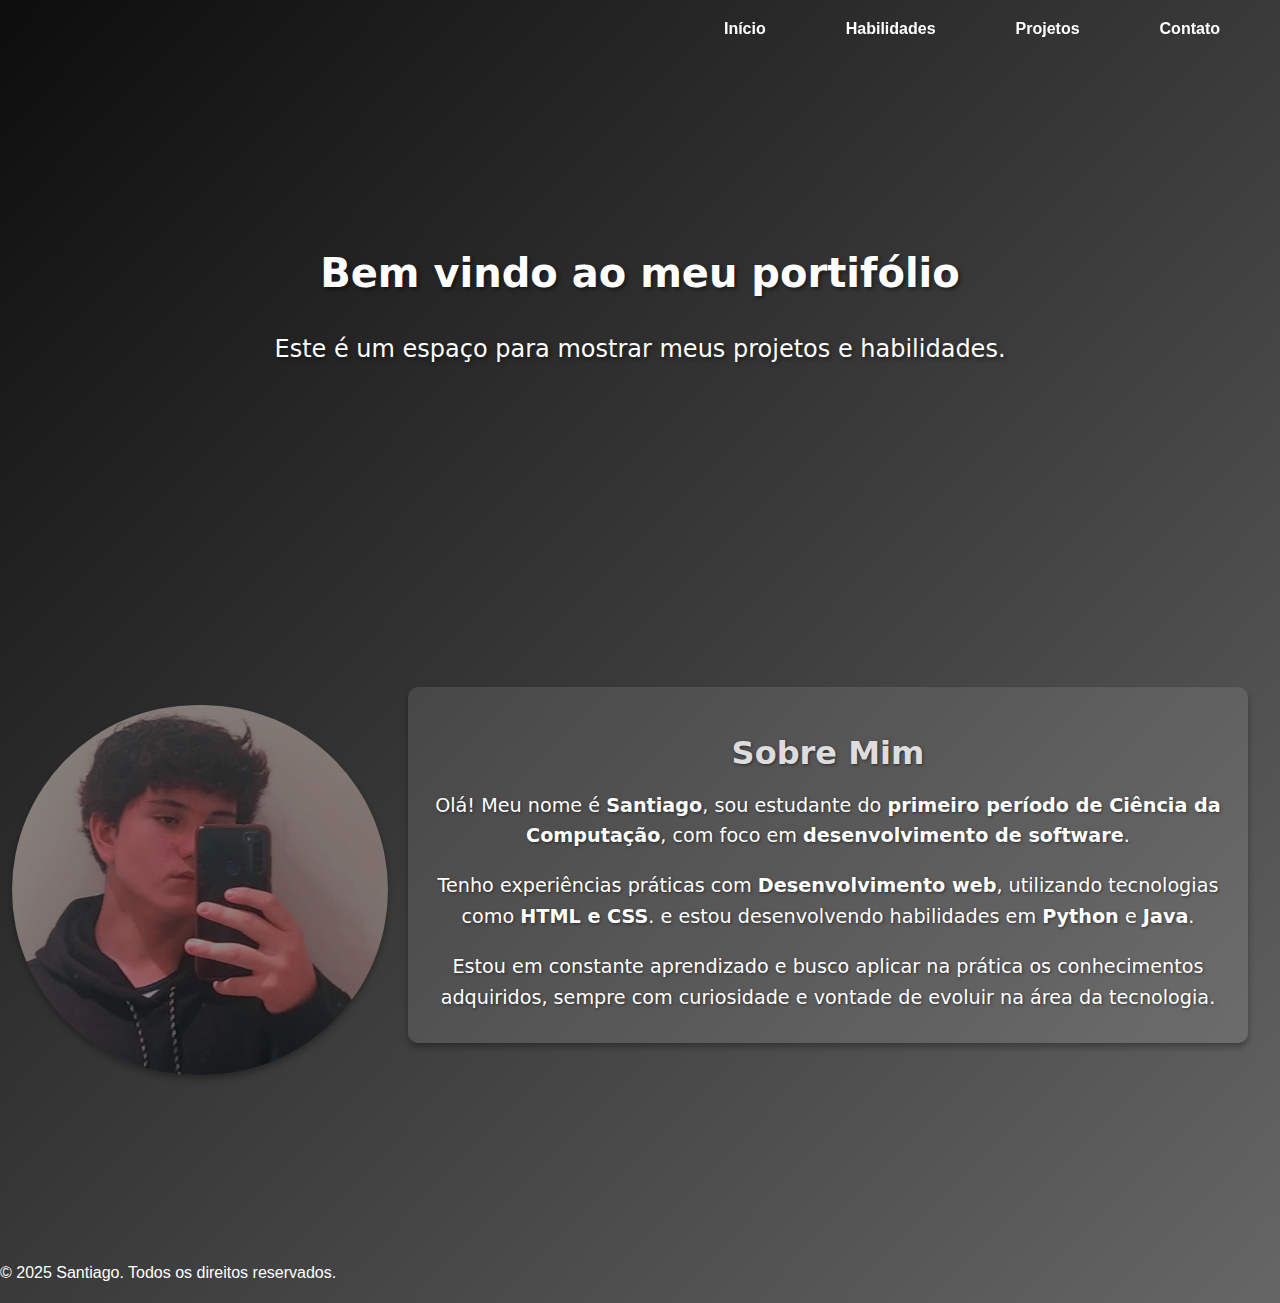
<file: index.html>
<!DOCTYPE html>
<html lang="en">
<head>
    <meta charset="UTF-8">
    <meta name="viewport" content="width=device-width, initial-scale=1.0">
    <title>Poftifólio</title>
    <link rel="stylesheet" href="./pages/inicial/paginaInicial.css">
</head>
<body>
    <header>
        <nav>
            <ul>
                <li><a href="./index.html">Início</a></li>
                <li><a href="./pages/habilidades/habilidades.html">Habilidades</a></li>
                <li><a href="./pages/projetos/projetos.html">Projetos</a></li>
                <li><a href="./pages/contato/contato.html">Contato</a></li>
            </ul>
        </nav>
    </header>
    <h1 class="titulo-principal">Bem vindo ao meu portifólio</h1>
    <div class="sub-titulo">
        <p>Este é um espaço para mostrar meus projetos e habilidades.</p>
    </div>
    <div class="container-sobre-mim">
        <img src="./assets/img-minha-foto.jpeg" alt="Minha Foto" class="minha-foto">
        <div class="sobre-mim">
            <section id="sobre">
                <h2>Sobre Mim</h2>
                <p>Olá! Meu nome é <strong>Santiago</strong>, sou estudante do <strong>primeiro período de Ciência da Computação</strong>, com foco em <strong>desenvolvimento de software</strong>.</p>
                <p>Tenho experiências práticas com <strong>Desenvolvimento web</strong>, utilizando tecnologias como <strong>HTML e CSS</strong>. e estou desenvolvendo habilidades em <strong>Python</strong> e <strong>Java</strong>.</p>
                <p>Estou em constante aprendizado e busco aplicar na prática os conhecimentos adquiridos, sempre com curiosidade e vontade de evoluir na área da tecnologia.</p>
            </section>
        </div>
    </div>
    <footer>
        <p>&copy; 2025 Santiago. Todos os direitos reservados.</p>
    </footer>
</body>
</html>
</file>
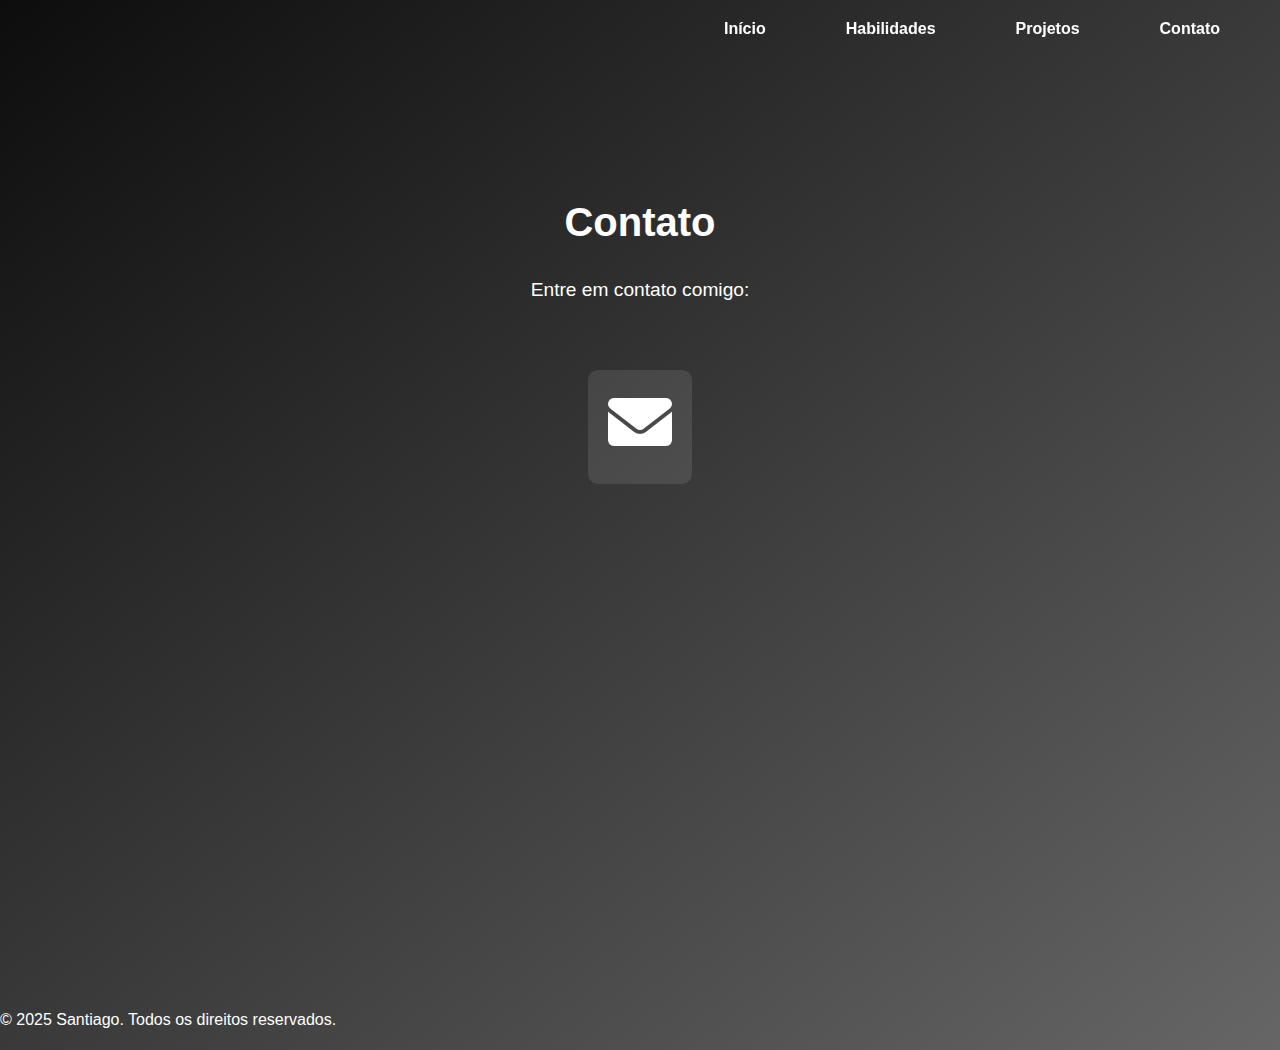
<file: pages/contato/contato.html>
<!DOCTYPE html>
<html lang="en">
<head>
    <meta charset="UTF-8">
    <meta name="viewport" content="width=device-width, initial-scale=1.0">
    <title>Contato</title>
    <link rel="stylesheet" href="contato.css">
    <link rel="stylesheet" href="https://cdnjs.cloudflare.com/ajax/libs/font-awesome/6.0.0/css/all.min.css" integrity="sha512-9usAa10IRO0HhonpyAIVpjrylPvoDwiPUiKdWk5t3PyolY1cOd4DSE0Ga+ri4AuTroPR5aQvXU9xC6qOPnzFeg==" crossorigin="anonymous" referrerpolicy="no-referrer" />
</head>
<body>
    <header>
        <nav>
            <ul>
                <li><a href="../../index.html">Início</a></li>
                <li><a href="../habilidades/habilidades.html">Habilidades</a></li>
                <li><a href="../projetos/projetos.html">Projetos</a></li>
                <li><a href="contato.html">Contato</a></li>
            </ul>
        </nav>
    </header>
    <div class="content">
        <h1 class="titulo-principal">Contato</h1>
        <div class="sub-titulo">
            <p>Entre em contato comigo:</p>
        </div>
        <div class="container">
            <i class="fas fa-envelope"></i>
            <div class="email-box" id="email-box">
                santiago.rocha0101@gmail.com
            </div>
        </div>
    </div>
    <script src="./../../pages/contato/contato.js"></script>
    <footer>
        <p>&copy; 2025 Santiago. Todos os direitos reservados.</p>
    </footer>
</body>
</html>
</file>
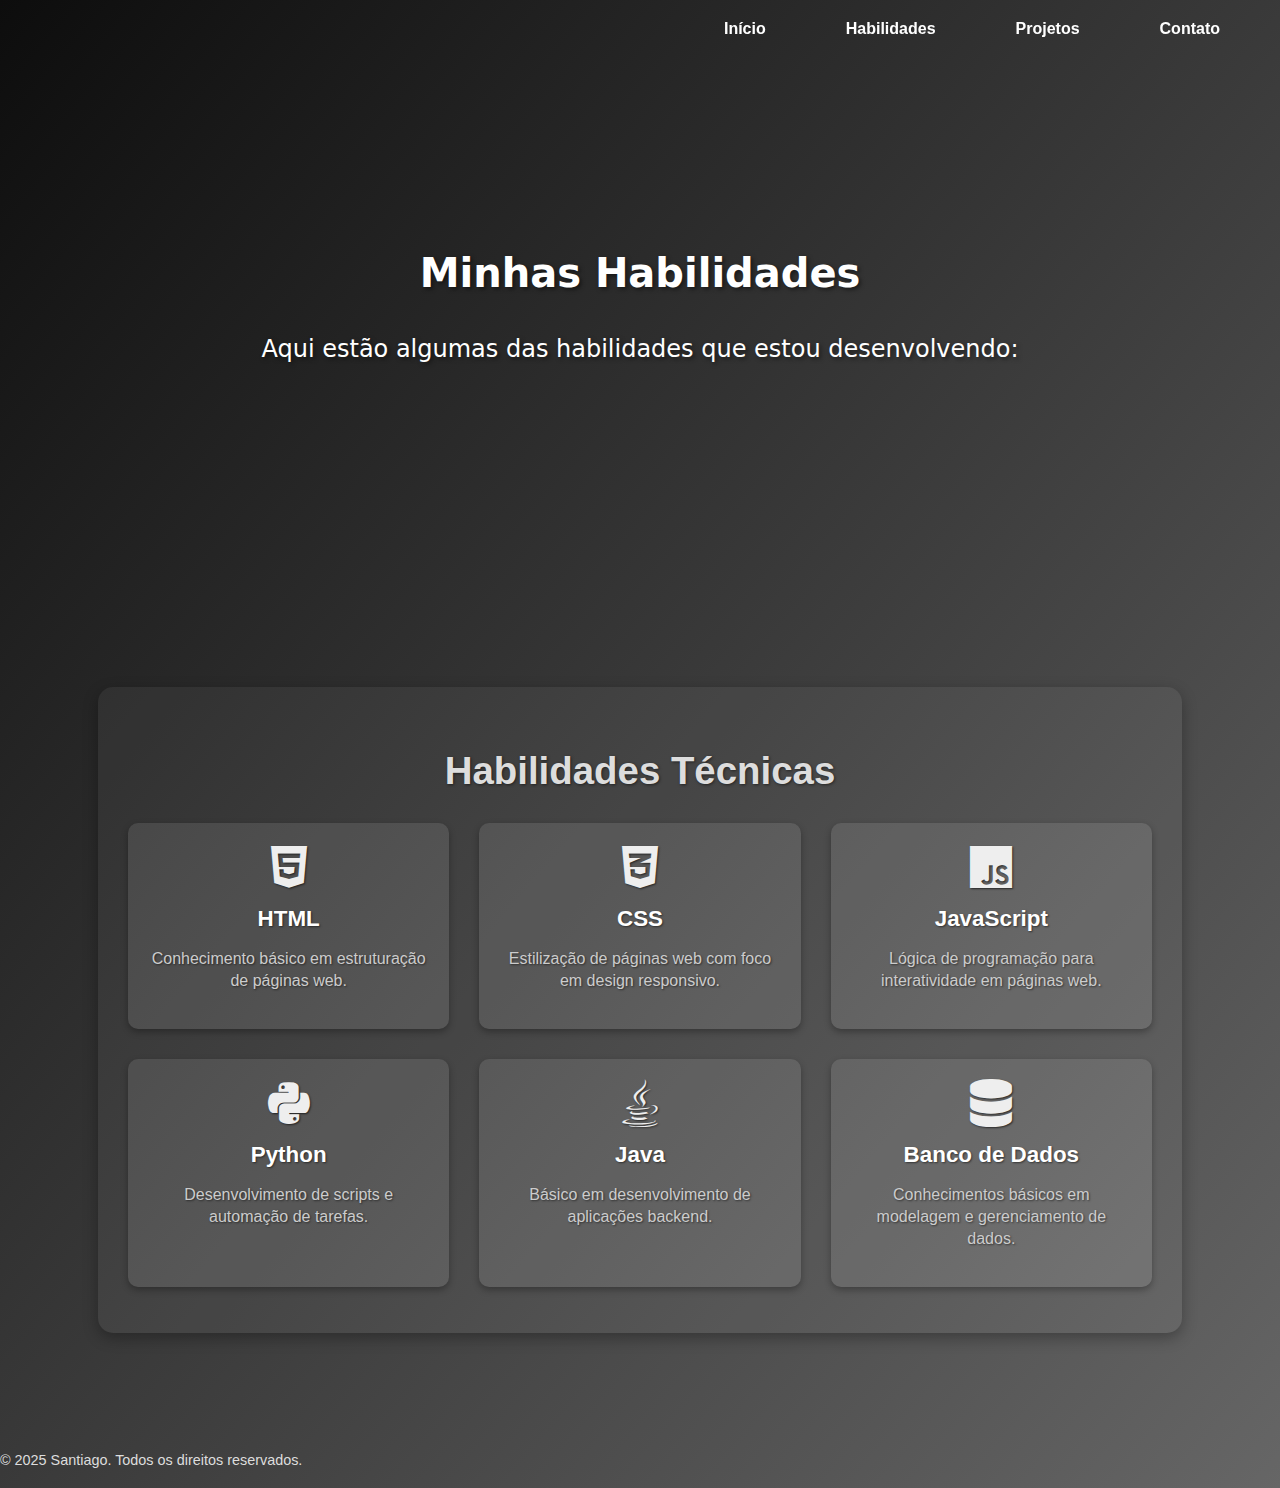
<file: pages/habilidades/habilidades.html>
<!DOCTYPE html>
<html lang="en">
<head>
    <meta charset="UTF-8">
    <meta name="viewport" content="width=device-width, initial-scale=1.0">
    <title>Habilidades</title>
    <link rel="stylesheet" href="habilidades.css">
    <link rel="stylesheet" href="https://cdnjs.cloudflare.com/ajax/libs/font-awesome/6.0.0/css/all.min.css" integrity="sha512-9usAa10IRO0HhonpyAIVpjrylPvoDwiPUiKdWk5t3PyolY1cOd4DSE0Ga+ri4AuTroPR5aQvXU9xC6qOPnzFeg==" crossorigin="anonymous" referrerpolicy="no-referrer" />
</head>
<body>
    <header>
        <nav>
            <ul>
                <li><a href="../../index.html">Início</a></li>
                <li><a href="habilidades.html">Habilidades</a></li>
                <li><a href="../projetos/projetos.html">Projetos</a></li>
                <li><a href="../contato/contato.html">Contato</a></li>
            </ul>
        </nav>
    </header>
    <h1 class="titulo-principal">Minhas Habilidades</h1>
    <div class="sub-titulo">
        <p>Aqui estão algumas das habilidades que estou desenvolvendo:</p>
    </div>
    <div class="habilidades-container">
        <section id="habilidades">
            <h2>Habilidades Técnicas</h2>
            <ul class="habilidades-lista">
                <li>
                    <i class="fab fa-html5"></i>
                    <span>HTML</span>
                    <p>Conhecimento básico em estruturação de páginas web.</p>
                </li>
                <li>
                    <i class="fab fa-css3-alt"></i>
                    <span>CSS</span>
                    <p>Estilização de páginas web com foco em design responsivo.</p>
                </li>
                <li>
                    <i class="fab fa-js"></i>
                    <span>JavaScript</span>
                    <p>Lógica de programação para interatividade em páginas web.</p>
                </li>
                <li>
                    <i class="fab fa-python"></i>
                    <span>Python</span>
                    <p>Desenvolvimento de scripts e automação de tarefas.</p>
                </li>
                <li>
                    <i class="fab fa-java"></i>
                    <span>Java</span>
                    <p>Básico em desenvolvimento de aplicações backend.</p>
                </li>
                <li>
                    <i class="fas fa-database"></i>
                    <span>Banco de Dados</span>
                    <p>Conhecimentos básicos em modelagem e gerenciamento de dados.</p>
                </li>
            </ul>
        </section>
    </div>
    <footer>
        <p>&copy; 2025 Santiago. Todos os direitos reservados.</p>
    </footer>
</body>
</html>
</file>
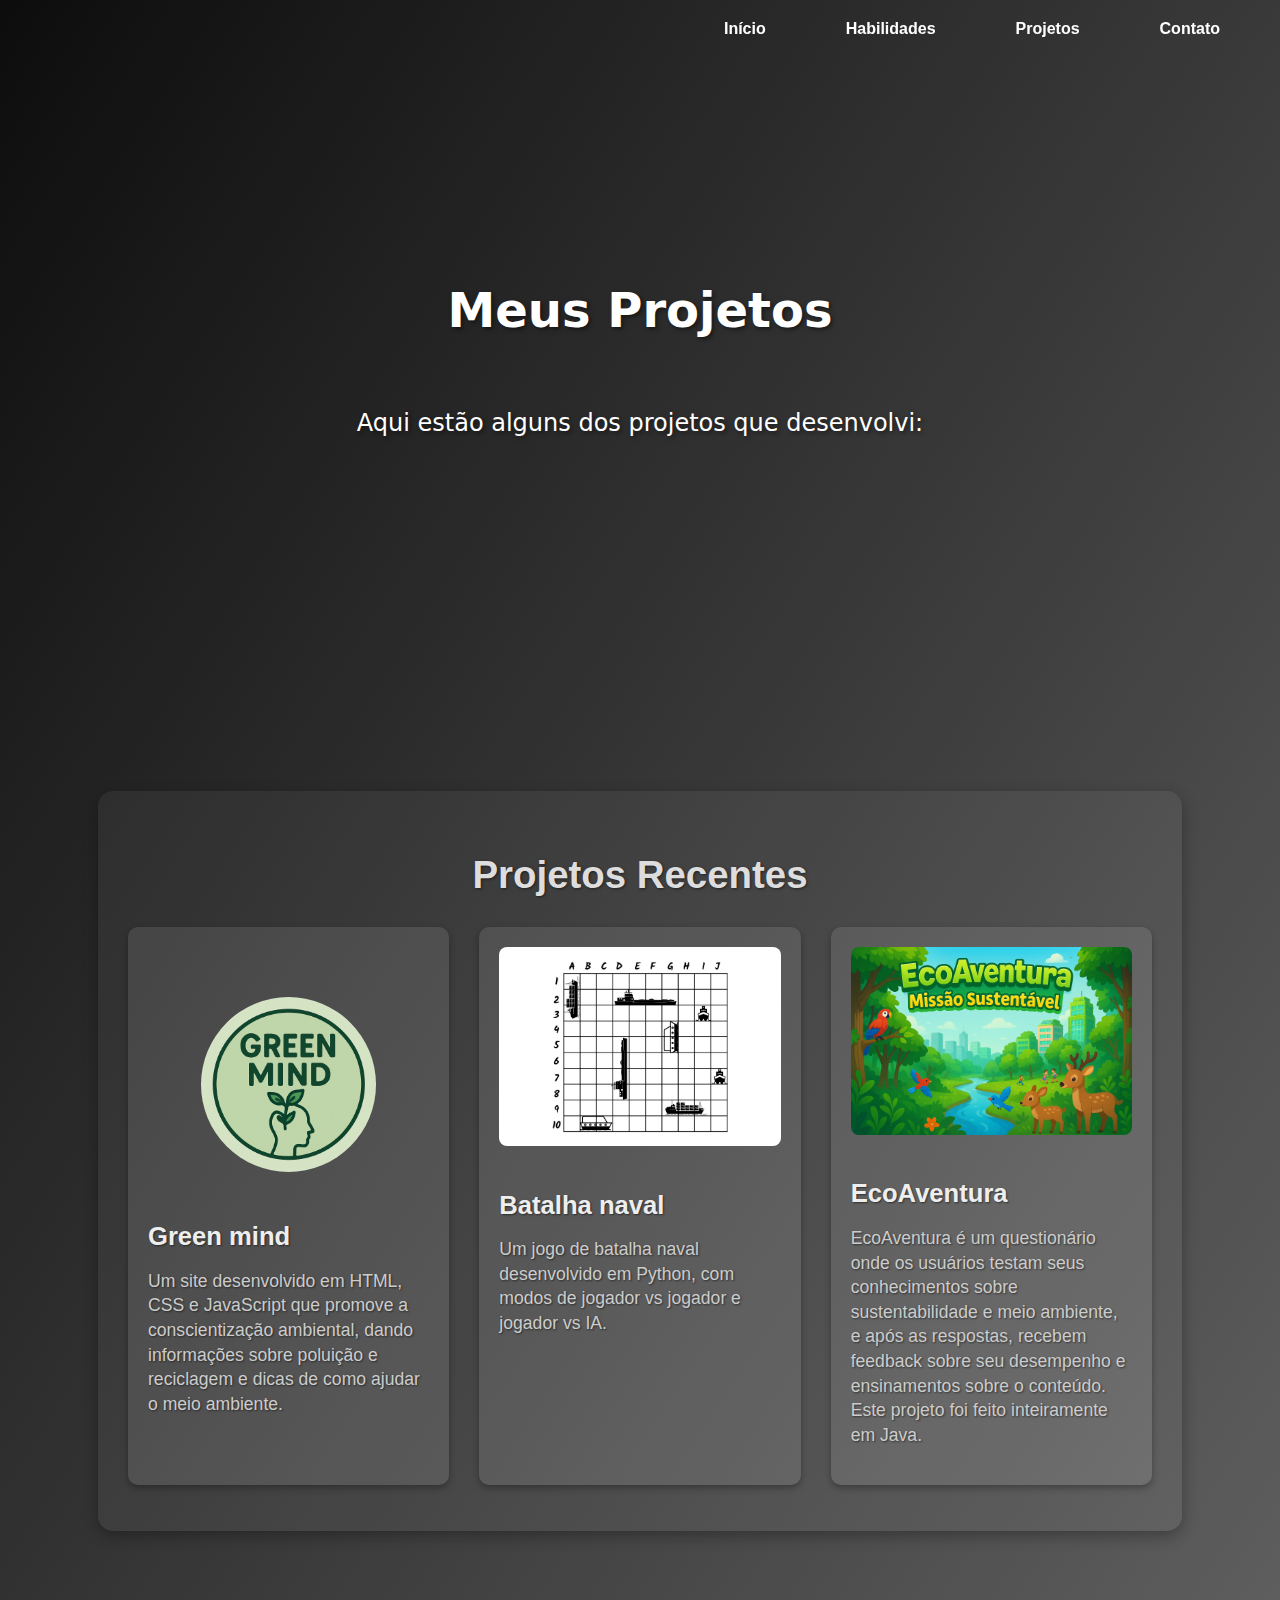
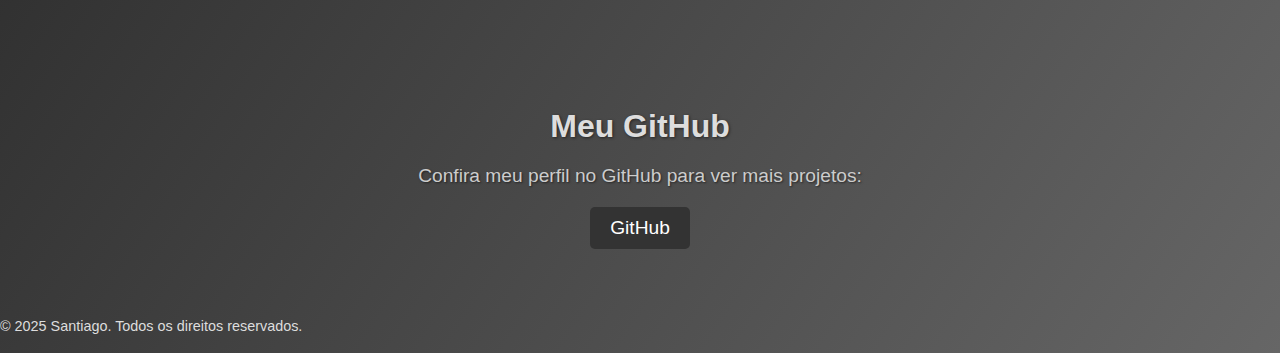
<file: pages/projetos/projetos.html>
<!DOCTYPE html>
<html lang="en">
<head>
    <meta charset="UTF-8">
    <meta name="viewport" content="width=device-width, initial-scale=1.0">
    <title>Projetos</title>
    <link rel="stylesheet" href="projetos.css">
</head>
<body>
    <header>
        <nav>
            <ul>
                <li><a href="../../index.html">Início</a></li>
                <li><a href="../habilidades/habilidades.html">Habilidades</a></li>
                <li><a href="projetos.html">Projetos</a></li>
                <li><a href="../contato/contato.html">Contato</a></li>
            </ul>
        </nav>
    </header>
    <div class="titulo-principal">
        <h1>Meus Projetos</h1>
    </div>
    <div class="sub-titulo">
        <p>Aqui estão alguns dos projetos que desenvolvi:</p>
    </div>
    <div class="projetos-container">
        <section id="projetos">
            <h2>Projetos Recentes</h2>
            <ul class="projetos-lista">
                <li>
                    <img src="../../assets/img.green_mind (2).png" alt="Green mind">
                    <h3>Green mind</h3>
                    <p>Um site desenvolvido em HTML, CSS e JavaScript que promove a conscientização ambiental, dando informações sobre poluição e reciclagem e dicas de como ajudar o meio ambiente.</p>
                </li>
                <li>
                    <img src="./../../assets/img-batalha-naval.jpg" alt="Batalha-naval">
                    <h3>Batalha naval</h3>
                    <p>Um jogo de batalha naval desenvolvido em Python, com modos de jogador vs jogador e jogador vs IA.</p>
                </li>
                <li>
                    <img src="../../assets/imagemMenuTeste.png" alt="EcoAventura">
                    <h3>EcoAventura</h3>
                    <p>EcoAventura é um questionário onde os usuários testam seus conhecimentos sobre sustentabilidade e meio ambiente, e após as respostas, recebem feedback sobre seu desempenho e ensinamentos sobre o conteúdo. Este projeto foi feito inteiramente em Java.</p>
                </li>
            </ul>
        </section>
    </div>
    <div class="github">
        <h2>Meu GitHub</h2>
        <p>Confira meu perfil no GitHub para ver mais projetos:</p>
        <a href="https://github.com/santiagoDev-rocha?tab=repositories" target="_blank"></a>
        <button id="github-button">
            <i class="fab fa-github"></i> GitHub
        </button>
    </div>
    <footer>
        <p>&copy; 2025 Santiago. Todos os direitos reservados.</p>
    </footer>
    <script src="projetos.js"></script> 
</body>
</html>
</file>
<file: pages/inicial/paginaInicial.css>
body {
    background: linear-gradient(to bottom right, #0d0d0d, #666666);
    font-family: Arial, Helvetica, sans-serif;
    display: flex;
    flex-direction: column;
    align-items: center;
    min-height: 100vh; 
    margin: 0;
    padding-top: 150px;
}

header {
    background: none; 
    color: white; 
    padding: 20px 0;
    width: 100%;
    position: fixed; 
    top: 0;
    left: 0;
    z-index: 100; 
}

nav ul {
    list-style: none;
    padding: 0;
    margin: 0;
    display: flex;
    justify-content: flex-end;
    margin-right: 20px;
}

nav ul li {
    margin: 0 40px; 
}

nav ul li a {
    color: white; 
    text-decoration: none; 
    font-weight: bold;
    transition: color 0.3s ease; 
}

nav ul li a:hover {
    color: #ddd; 
}

.titulo-principal {
  display: flex;
  flex-direction: column;
  align-items: center;
  color: #fff;
  font-family: system-ui, -apple-system, BlinkMacSystemFont, 'Segoe UI', Roboto, Oxygen, Ubuntu, Cantarell, 'Open Sans', 'Helvetica Neue', sans-serif;
  font-size: 2.5rem;
  margin-top: 100px;
  margin-bottom: 15px;
  text-shadow: 2px 2px 4px rgba(0, 0, 0, 0.5);

}

.sub-titulo {
    display: flex;
    flex-direction: column;
    align-items: center;
    color: #fff;
    font-family: system-ui, -apple-system, BlinkMacSystemFont, 'Segoe UI', Roboto, Oxygen, Ubuntu, Cantarell, 'Open Sans', 'Helvetica Neue', sans-serif;
    font-size: 1.5rem;
    margin-bottom: 250px;
    text-shadow: 2px 2px 4px rgba(0, 0, 0, 0.5);
}

.container-sobre-mim {
    display: flex;
    align-items: center;
    justify-content: center;
    margin-bottom: 100px;
}

.minha-foto {
    max-height: 370px;
    width: auto; 
    border-radius: 360px;
    margin-left: 0px; 
    box-shadow: 0 4px 6px rgba(0, 0, 0, 0.3);
}

.sobre-mim {
    display: flex;
    flex-direction: column;
    align-items: center;
    color: #fff;
    font-family: system-ui, -apple-system, BlinkMacSystemFont, 'Segoe UI', Roboto, Oxygen, Ubuntu, Cantarell, 'Open Sans', 'Helvetica Neue', sans-serif;
    font-size: 1.2rem;
    margin: 20px;
    padding: 20px;
    background-color: rgba(255, 255, 255, 0.1);
    border-radius: 10px;
    box-shadow: 0 4px 6px rgba(0, 0, 0, 0.3);
    max-width: 800px;
    text-align: center;
    margin-top: 50px;
    margin-bottom: 100px;
    

}

.sobre-mim h2 {
    font-size: 2rem;
    margin-bottom: 15px;
    color: #ddd;
    text-shadow: 1px 1px 3px rgba(0, 0, 0, 0.5);
}

.sobre-mim p {
    line-height: 1.6;
    margin-bottom: 10px;
    text-shadow: 1px 1px 3px rgba(0, 0, 0, 0.5);
}

footer {
    margin-top: auto;
    width: 100%;
    color: white;
    text-align: left;
    padding: 5px 0;
}
</file>
<file: pages/contato/contato.css>
body {
    background: linear-gradient(to bottom right, #0d0d0d, #666666);
    font-family: Arial, Helvetica, sans-serif;
    display: flex;
    flex-direction: column;
    align-items: center;
    min-height: 100vh;
    margin: 0;
    padding-top: 150px;
}

header {
    background: none;
    color: white;
    padding: 20px 0;
    width: 100%;
    position: fixed;
    top: 0;
    left: 0;
    z-index: 100;
}

nav ul {
    list-style: none;
    padding: 0;
    margin: 0;
    display: flex;
    justify-content: flex-end;
    margin-right: 20px;
}

nav ul li {
    margin: 0 40px;
}

nav ul li a {
    color: white;
    text-decoration: none;
    font-weight: bold;
    transition: color 0.3s ease;
}

nav ul li a:hover {
    color: #ddd;
}

.content {
    display: flex;
    flex-direction: column;
    align-items: center;
}

.titulo-principal {
    color: #fff;
    font-size: 2.5rem;
    margin-top: 50px;
    margin-bottom: 15px;
}

.sub-titulo {
    color: #fff;
    font-size: 1.2rem;
    margin-bottom: 30px;
}

.container {
    display: flex;
    flex-direction: column;
    align-items: center;
    margin: 20px;
    padding: 20px;
    background-color: rgba(255, 255, 255, 0.1);
    border-radius: 10px;
}

.container i {
    font-size: 4rem; 
    color: #fff;
    cursor: pointer;
    margin-bottom: 10px;
    transition: transform 0.5s ease;
    transform: translateY(0px); 
    transition: opacity 0.5s cubic-bezier(.4,1.7,.7,1), transform 0.5s cubic-bezier(.4,1.7,.7,1);
}

.email-box {
    background-color: rgba(255, 255, 255, 0.1);
    padding: 10px 20px;
    border-radius: 5px;
    color: #fff;
    display: none;
    opacity: 0;
    transform: translateY(40px); 
    transition: none;
}

.email-box.fade-in {
    display: block;
    animation: slideUpFadeIn 0.5s cubic-bezier(.4,1.7,.7,1) forwards;
}

.email-box.fade-out {
    display: block;
    animation: slideDownFadeOut 0.5s cubic-bezier(.4,1.7,.7,1) forwards;
}

@keyframes slideUpFadeIn {
    from {
        opacity: 0;
        transform: translateY(40px);
    }
    to {
        opacity: 1;
        transform: translateY(0);
    }
}

@keyframes slideDownFadeOut {
    from {
        opacity: 1;
        transform: translateY(0);
    }
    to {
        opacity: 0;
        transform: translateY(20px);
    }
}

footer {
    margin-top: auto;
    width: 100%;
    color: white;
    text-align: left;
    padding: 5px 0;
}
</file>
<file: pages/habilidades/habilidades.css>
body {
    background: linear-gradient(to bottom right, #0d0d0d, #666666);
    font-family: Arial, Helvetica, sans-serif;
    display: flex;
    flex-direction: column;
    align-items: center;
    min-height: 100vh; 
    margin: 0;
    padding-top: 150px;
}

header {
    background: none; 
    color: white; 
    padding: 20px 0;
    width: 100%;
    position: fixed; 
    top: 0;
    left: 0;
    z-index: 100; 
}

nav ul {
    list-style: none;
    padding: 0;
    margin: 0;
    display: flex;
    justify-content: flex-end;
    margin-right: 20px;
}

nav ul li {
    margin: 0 40px; 
}

nav ul li a {
    color: white; 
    text-decoration: none; 
    font-weight: bold;
    transition: color 0.3s ease; 
}

nav ul li a:hover {
    color: #ddd; 
}

.titulo-principal {
  display: flex;
  flex-direction: column;
  align-items: center;
  color: #fff;
  font-family: system-ui, -apple-system, BlinkMacSystemFont, 'Segoe UI', Roboto, Oxygen, Ubuntu, Cantarell, 'Open Sans', 'Helvetica Neue', sans-serif;
  font-size: 2.5rem;
  margin-top: 100px;
  margin-bottom: 15px;
  text-shadow: 2px 2px 4px rgba(0, 0, 0, 0.5);

}

.sub-titulo {
    display: flex;
    flex-direction: column;
    align-items: center;
    color: #fff;
    font-family: system-ui, -apple-system, BlinkMacSystemFont, 'Segoe UI', Roboto, Oxygen, Ubuntu, Cantarell, 'Open Sans', 'Helvetica Neue', sans-serif;
    font-size: 1.5rem;
    margin-bottom: 250px;
    text-shadow: 2px 2px 4px rgba(0, 0, 0, 0.5);
}

.habilidades-container {
    width: 80%;
    max-width: 1200px;
    margin-top: 50px;
    margin-bottom: 100px;
    padding: 30px;
    background-color: rgba(255, 255, 255, 0.05);
    border-radius: 15px;
    box-shadow: 0 5px 15px rgba(0, 0, 0, 0.3);
}

#habilidades h2 {
    font-size: 2.4rem;
    margin-bottom: 30px;
    color: #ddd;
    text-shadow: 1px 1px 3px rgba(0, 0, 0, 0.5);
    text-align: center;
}

.habilidades-lista {
    list-style: none;
    padding: 0;
    display: grid;
    grid-template-columns: repeat(auto-fit, minmax(300px, 1fr));
    gap: 30px;
}

.habilidades-lista li {
    padding: 20px;
    background-color: rgba(255, 255, 255, 0.1);
    border-radius: 10px;
    box-shadow: 0 3px 7px rgba(0, 0, 0, 0.3);
    text-align: center; 
    transition: transform 0.3s ease, box-shadow 0.3s ease;
}

.habilidades-lista li:hover {
    transform: translateY(-5px);
    box-shadow: 0 5px 12px rgba(0, 0, 0, 0.4);
}

.habilidades-lista li i {
    font-size: 3rem;
    margin-bottom: 15px;
    color: #eee;
    text-shadow: 1px 1px 2px rgba(0, 0, 0, 0.6);
}

.habilidades-lista li span {
    font-size: 1.4rem;
    font-weight: bold;
    display: block;
    margin-bottom: 10px;
    color: #fff;
    text-shadow: 1px 1px 2px rgba(0, 0, 0, 0.5);
}

.habilidades-lista li p {
    font-size: 1rem;
    line-height: 1.4;
    color: #ccc;
    text-shadow: 1px 1px 2px rgba(0, 0, 0, 0.5);
}

footer {
    margin-top: auto;
    width: 100%;
    color: #ddd;
    text-align: left;
    padding: 5px 0;
    font-size: 0.9rem;
}
</file>
<file: pages/projetos/projetos.css>
body {
    background: linear-gradient(to bottom right, #0d0d0d, #666666);
    font-family: Arial, Helvetica, sans-serif;
    display: flex;
    flex-direction: column;
    align-items: center;
    min-height: 100vh; 
    margin: 0;
    padding-top: 150px;
}

header {
    background: none;
    color: white;
    padding: 20px 0;
    width: 100%;
    position: fixed;
    top: 0;
    left: 0;
    z-index: 100;
}

nav ul {
    list-style: none;
    padding: 0;
    margin: 0;
    display: flex;
    justify-content: flex-end;
    margin-right: 20px;
}

nav ul li {
    margin: 0 40px;
}

nav ul li a {
    color: white;
    text-decoration: none;
    font-weight: bold;
    transition: color 0.3s ease;
}

nav ul li a:hover {
    color: #ddd;
}

.titulo-principal {
  display: flex;
  flex-direction: column;
  align-items: center;
  color: #fff;
  font-family: system-ui, -apple-system, BlinkMacSystemFont, 'Segoe UI', Roboto, Oxygen, Ubuntu, Cantarell, 'Open Sans', 'Helvetica Neue', sans-serif;
  font-size: 1.5rem;
  margin-top: 100px;
  margin-bottom: 15px;
  text-shadow: 2px 2px 4px rgba(0, 0, 0, 0.5);

}

.sub-titulo {
    display: flex;
    flex-direction: column;
    align-items: center;
    color: #fff;
    font-family: system-ui, -apple-system, BlinkMacSystemFont, 'Segoe UI', Roboto, Oxygen, Ubuntu, Cantarell, 'Open Sans', 'Helvetica Neue', sans-serif;
    font-size: 1.5rem;
    margin-bottom: 250px;
    text-shadow: 2px 2px 4px rgba(0, 0, 0, 0.5);
}


.projetos-container {
    width: 80%;
    max-width: 1200px;
    margin-top: 80px;
    margin-bottom: 100px;
    padding: 30px;
    background-color: rgba(255, 255, 255, 0.05);
    border-radius: 15px;
    box-shadow: 0 5px 15px rgba(0, 0, 0, 0.3);
}

#projetos h2 {
    font-size: 2.4rem;
    margin-bottom: 30px;
    color: #ddd;
    text-shadow: 1px 1px 3px rgba(0, 0, 0, 0.5);
    text-align: center;
}

.projetos-lista {
    list-style: none;
    padding: 0;
    display: grid;
    grid-template-columns: repeat(auto-fit, minmax(300px, 1fr));
    gap: 30px;
}

.projetos-lista li {
    padding: 20px;
    background-color: rgba(255, 255, 255, 0.1);
    border-radius: 10px;
    box-shadow: 0 3px 7px rgba(0, 0, 0, 0.3);
    transition: transform 0.3s ease, box-shadow 0.3s ease;
}

.projetos-lista li:hover {
    transform: translateY(-5px);
    box-shadow: 0 5px 12px rgba(0, 0, 0, 0.4);
}

.projetos-lista li img {
    width: 100%;
    border-radius: 8px;
    margin-bottom: 15px;
}

.projetos-lista li:first-child img {
    width: 175px;
    height: 175px;
    object-fit: cover;
    border-radius: 50%;
    display: block;
    margin-top: 50px;
    margin-bottom: 50px;
    margin-left: auto;
    margin-right: auto;
}

.projetos-lista li h3 {
    font-size: 1.6rem;
    margin-bottom: 10px;
    color: #eee;
    text-shadow: 1px 1px 2px rgba(0, 0, 0, 0.5);
}

.projetos-lista li p {
    font-size: 1.1rem;
    line-height: 1.4;
    color: #ccc;
    text-shadow: 1px 1px 2px rgba(0, 0, 0, 0.5);
}

.github {
    text-align: center;
    margin-top: 50px;
    margin-bottom: 50px;
}

.github h2 {
    font-size: 2rem;
    margin-bottom: 20px;
    color: #ddd;
    text-shadow: 1px 1px 3px rgba(0, 0, 0, 0.5);
}

.github p {
    font-size: 1.2rem;
    color: #ccc;
    text-shadow: 1px 1px 2px rgba(0, 0, 0, 0.5);
    margin-bottom: 20px;
}

.github a {
    color: #fff;
    text-decoration: none;
}

#github-button {
    background-color: #333;
    color: #fff;
    border: none;
    padding: 10px 20px;
    font-size: 1.2rem;
    border-radius: 5px;
    cursor: pointer;
    transition: background-color 0.3s ease;
}

#github-button:hover {
    background-color: #555;
}

footer {
    margin-top: auto;
    width: 100%;
    color: #ddd;
    text-align: left;
    padding: 5px 0;
    font-size: 0.9rem;
}
</file>
